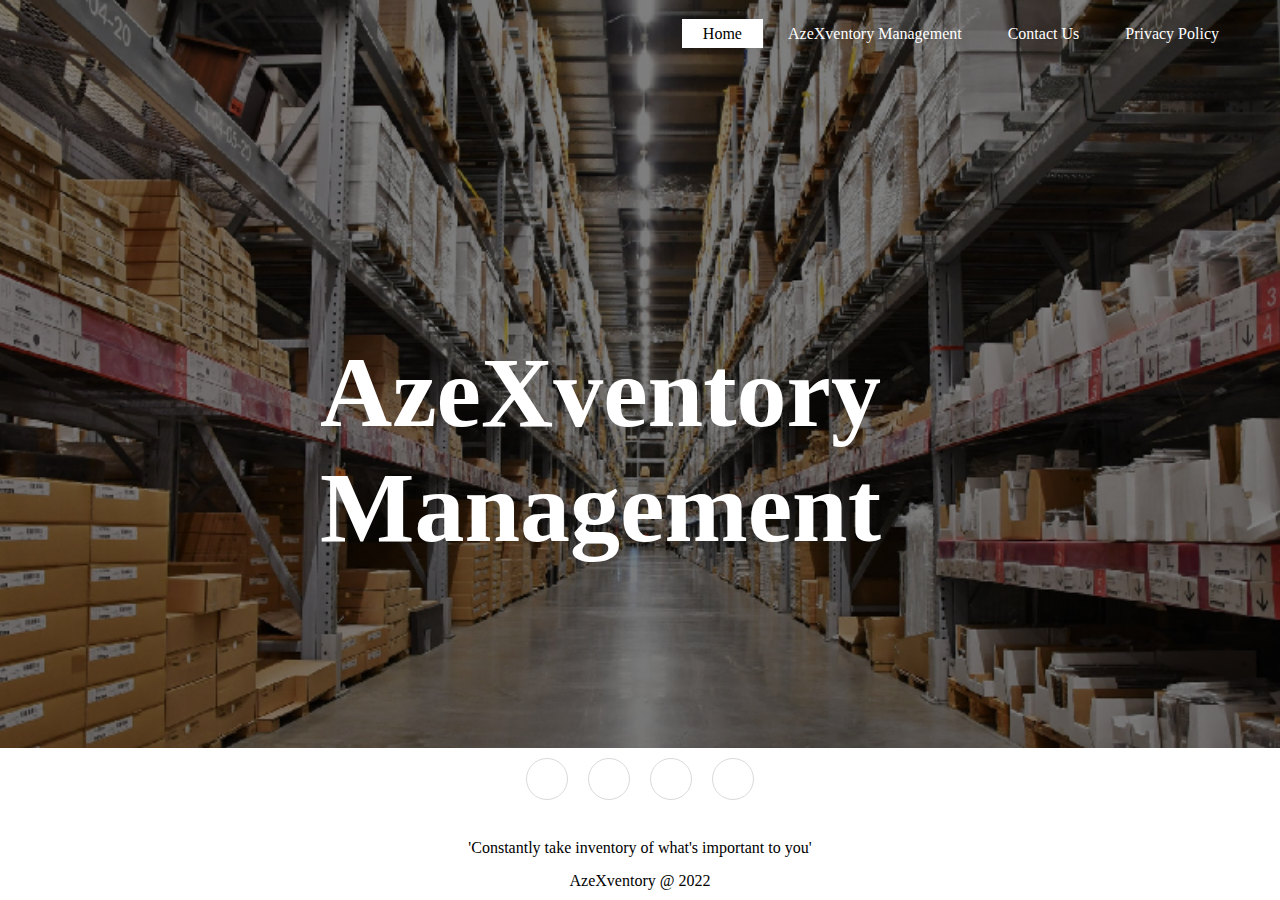
<file: index.html>
<!DOCTYPE html>
<html>
	<head>
		<title>AzeXventory</title>
		<link rel="stylesheet" href="https://cdnjs.cloudflare.com/ajax/libs/font-awesome/6.1.1/css/all.min.css" integrity="sha512-KfkfwYDsLkIlwQp6LFnl8zNdLGxu9YAA1QvwINks4PhcElQSvqcyVLLD9aMhXd13uQjoXtEKNosOWaZqXgel0g==" crossorigin="anonymous" referrerpolicy="no-referrer" />
		<link rel="stylesheet" type="text/css" href="css/style.css">
		<link rel="icon" href="assets/logo.png">
	</head>
	<body>
		<header>

			<div class="main">
				<ul>
					<li class="active"><a href="index.html">Home</a></li>
					<li><a href="azexventory.html">AzeXventory Management</a></li>
					<li><a href="contact.html">Contact Us</a></li>
					<li><a href="privacypolicy.html">Privacy Policy</a></li>
				</ul>
			</div>
			<div class="title">
				<h1>AzeXventory Management</h1>
			</div>

			<section class="footer">
				<div class="social">
					<a href="https://web.facebook.com/"><i class="fab fa-facebook-f"></i></a>
					<a href="https://www.tiktok.com/en/"><i class="fab fa-tiktok"></i></a>
					<a href="https://twitter.com/"><i class="fab fa-twitter"></i></a>
					<a href="https://www.instagram.com/"><i class="fab fa-instagram"></i></a>
				</div> 
				<p class="quotes">
					'Constantly take inventory of what's important to you'
				</p>
				<p class="copyright">
					AzeXventory @ 2022
				</p>
			</section>

		</header>
	</body>
</html>
</file>
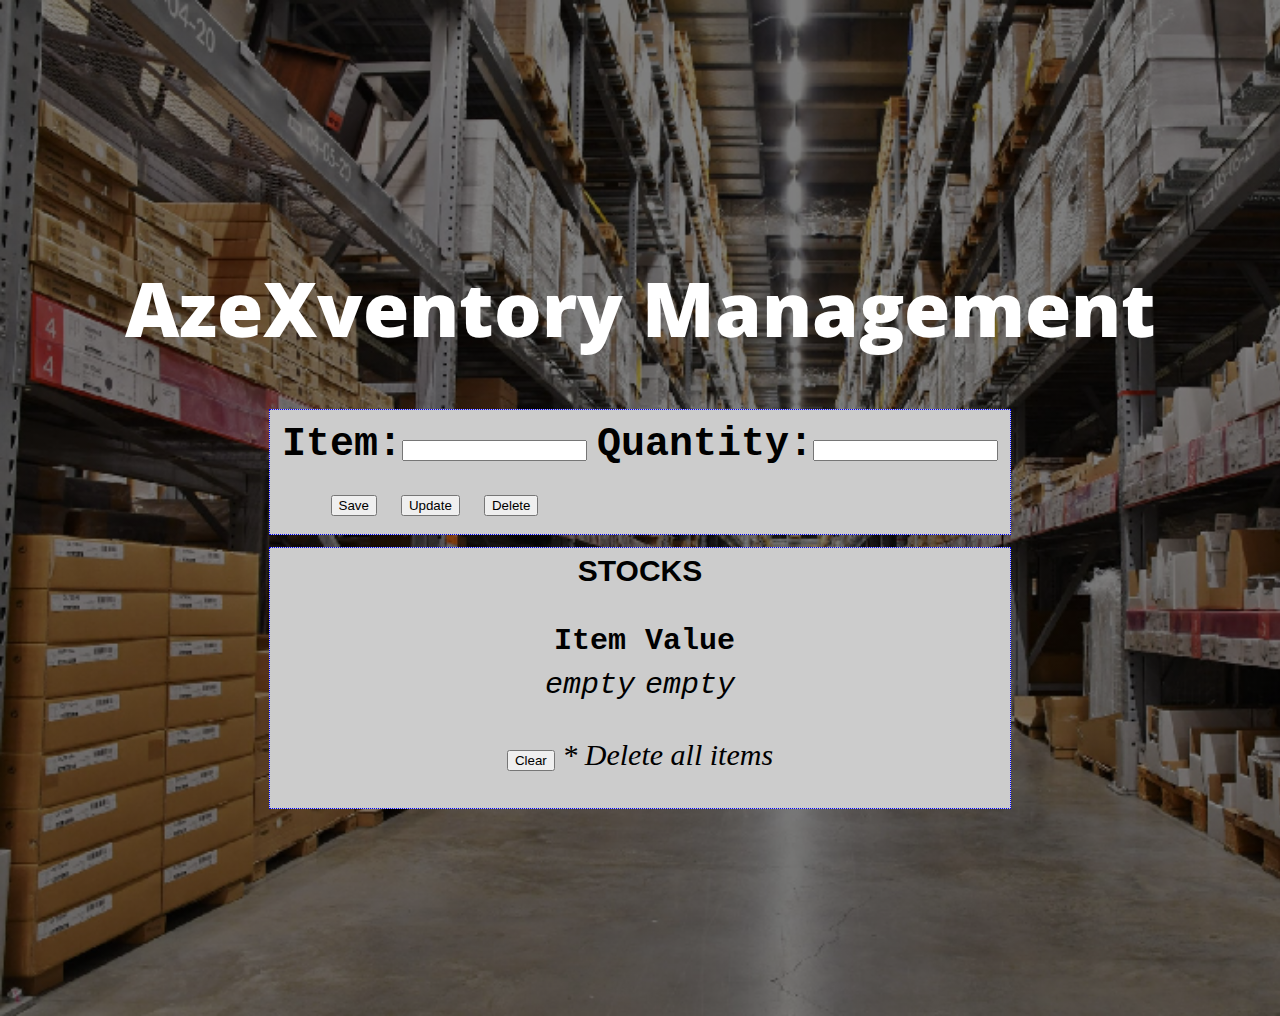
<file: azexventory.html>
<!DOCTYPE HTML>
<html lang="en-US">
	<head>	
		<meta charset="utf-8">
		<meta name="viewport" content="width=device-width, initial-scale=1">
		<title>AzeXventory Management</title>

		<script src="Storage.js"></script>
		<link rel="stylesheet" href="css/aze.css">
		<link rel="stylesheet" type="text/css" href="//fonts.googleapis.com/css?family=Open+Sans" />
		<link rel="icon" href="assets/logo.png">
	</head>

	<body onload="doShowAll()">

		<h1>AzeXventory Management</h1>
			<form name=AzeXventoryManagement>

				<div id="main">
					<table align="center">						
						<tr>
							<td><b>Item:</b><input type=text name=name></td>
							<td><b>Quantity:</b><input type=text name=data></td>
						</tr>

						<tr>
							<td>
							    <input type=button value="Save"   onclick="SaveItem()"> 
							    <input type=button value="Update" onclick="ModifyItem()"> 
							    <input type=button value="Delete" onclick="RemoveItem()">
							</td>
						</tr>
					</table>
				</div>

				<div id="items_table">
					<h3>STOCKS</h3>
					<table id=list></table>
					<p>
						<label><input type=button value="Clear" onclick="ClearAll()">
							<i>* Delete all items</i></label>
					</p>
				</div>
			</form>

	</body>
</html>
</file>
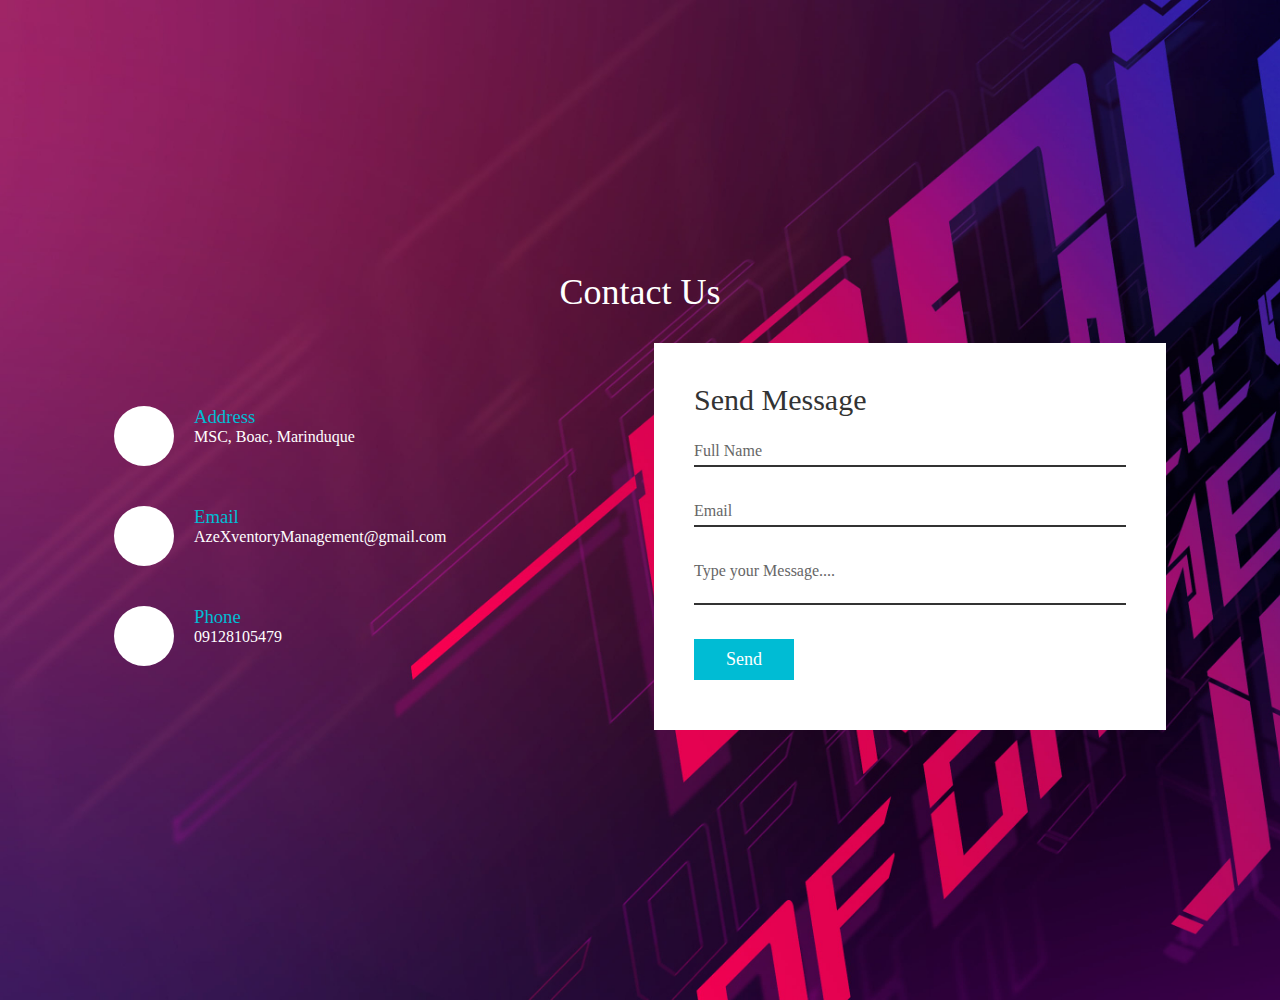
<file: contact.html>
<!DOCTYPE html>
<html>
	<head>
		<title>Contact Us</title>
		<link rel="stylesheet" href="https://cdnjs.cloudflare.com/ajax/libs/font-awesome/6.1.1/css/all.min.css" integrity="sha512-KfkfwYDsLkIlwQp6LFnl8zNdLGxu9YAA1QvwINks4PhcElQSvqcyVLLD9aMhXd13uQjoXtEKNosOWaZqXgel0g==" crossorigin="anonymous" referrerpolicy="no-referrer" />
		<link rel="stylesheet" type="text/css" href="css/style.css">
		<link rel="icon" href="assets/logo.png">
	</head>
	<body>
		<section class="contact">
			<div class="content">
				<h2>Contact Us</h2>
			</div>
			<div class="container">
				<div class="contactInfo">
					<div class="box">
						<div class="icon"><i class="fa-solid fa-location-dot"></i></div>
						<div class="text">
							<h3>Address</h3>
							<p>MSC, Boac, Marinduque</p>
						</div>
					</div>
					<div class="box">
						<div class="icon"><i class="fa-solid fa-envelope"></i></div>
						<div class="text">
							<h3>Email</h3>
							<p>AzeXventoryManagement@gmail.com</p>
						</div>
					</div>
					<div class="box">
						<div class="icon"><i class="fa-solid fa-phone"></i></div>
						<div class="text">
							<h3>Phone</h3>
							<p>09128105479</p>
						</div>
					</div>
				</div>

				<div class="contactForm">
					<form>
						<h2>Send Message</h2>
						<div class="inputBox">
							<input type="text" name="" required="required">
							<span>Full Name</span>
						</div>
						<div class="inputBox">
							<input type="text" name="" required="required">
							<span>Email</span>
						</div>
						<div class="inputBox">
							<textarea required="required"></textarea>
							<span>Type your Message....</span>
						</div>
						<div class="inputBox">
							<input type="submit" name="" value="Send">
						</div>
					</form>
				</div>

			</div>
		</section>
	</body>
</html>
</file>
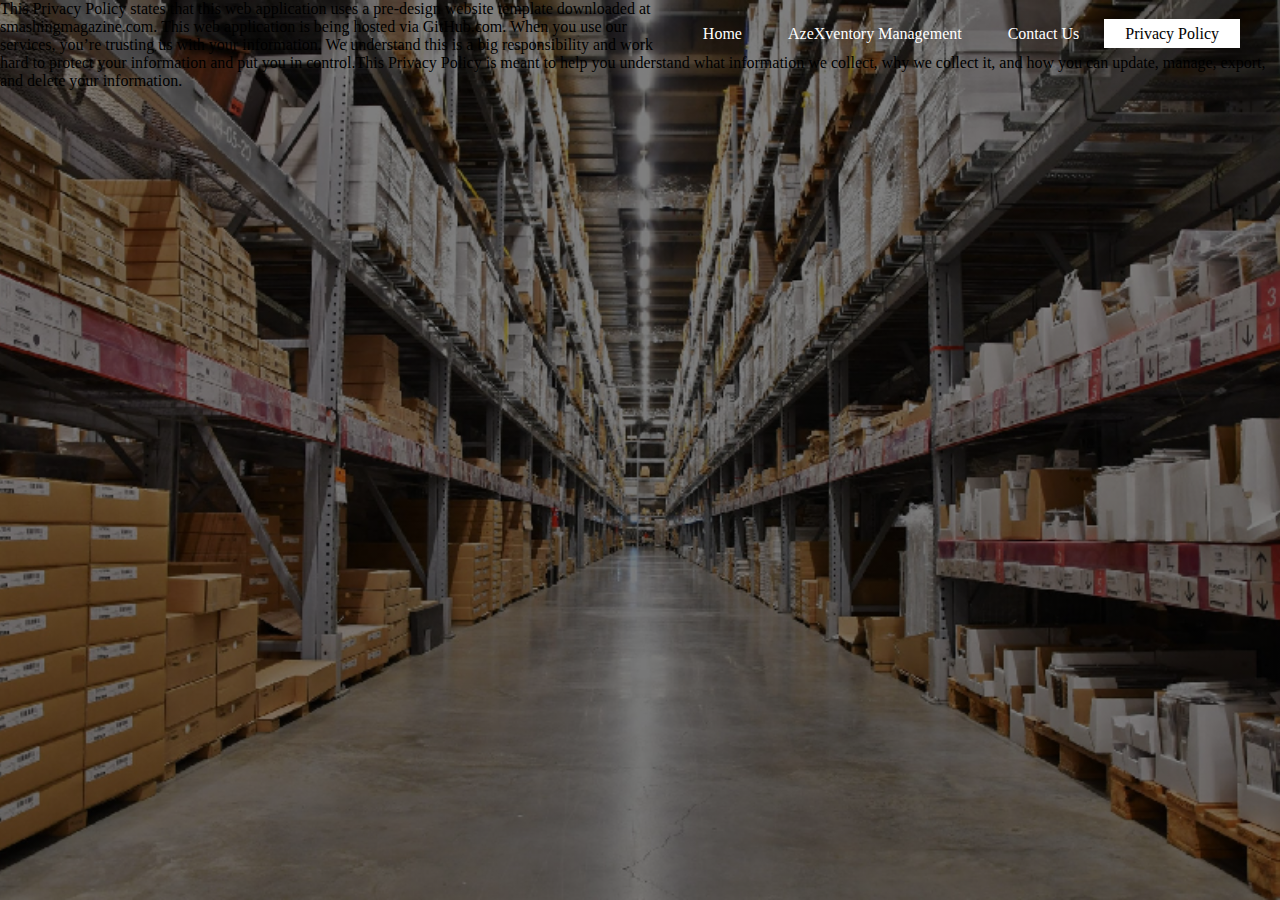
<file: privacypolicy.html>
<!DOCTYPE html>
<html>
<head>
	<meta charset="utf-8">
	<meta name="viewport" content="width=device-width, initial-scale=1">
	<title>Privacy Policy</title>
	<link rel="stylesheet" href="https://cdnjs.cloudflare.com/ajax/libs/font-awesome/6.1.1/css/all.min.css" integrity="sha512-KfkfwYDsLkIlwQp6LFnl8zNdLGxu9YAA1QvwINks4PhcElQSvqcyVLLD9aMhXd13uQjoXtEKNosOWaZqXgel0g==" crossorigin="anonymous" referrerpolicy="no-referrer" />
	<link rel="stylesheet" type="text/css" href="css/style.css">
	<link rel="icon" href="assets/logo.png">
</head>
<body>
	<header>
		<div class="main">
				<ul>
					<li><a href="index.html">Home</a></li>
					<li><a href="azexventory.html">AzeXventory Management</a></li>
					<li><a href="contact.html">Contact Us</a></li>
					<li class="active"><a href="privacypolicy.html">Privacy Policy</a></li>
				</ul>
		</div>

		<div class="center">
				<p>This Privacy Policy states that this web application uses a pre-design website template downloaded at smashingmagazine.com. This web application is being hosted via GitHub.com. When you use our services, you’re trusting us with your information. We understand this is a big responsibility and work hard to protect your information and put you in control.This Privacy Policy is meant to help you understand what information we collect, why we collect it, and how you can update, manage, export, and delete your information.</p>
		</div>
	</header>
</body>
</html>
</file>
<file: css/style.css>
*{
	margin: 0;
	padding: 0;
	font-family: Century Gothic;

}

header{
	background-image:linear-gradient(rgba(0, 0, 0, 0.5),rgba(0, 0, 0, 0.5)), url(../assets/bg.png);
	height: 100vh;
	background-size: cover;
	background-position: center;
}

ul{
	float: right;
	list-style-type: none;
	margin-top: 25px;
}

ul li{
	display: inline-block;
}

ul li a{
	text-decoration: none;
	color: #fff;
	padding: 5px 20px;
	border: 1px solid transparent;
	transition: 0.6s ease;
}

ul li a:hover{
	background-color: #fff;
	color: #000;
}

ul li.active a{
	background-color: #fff;
	color: #000;
}
.logo img{
	float: left;
	width: 150px;
	height: auto;
}

.main{
	max-width: 1200px;
	margin: auto;
}

.title{
	position: absolute;
	top: 50%;
	left: 50%;
	transform: translate(-50%,-50%);
}
.title h1{
	color: #fff;
	font-size: 100px;
}

.footer {
	position: absolute;
	bottom: 0;
	width: 100%;
	padding: 10px 0;
	background-color: #fff;
}

.footer .social {
	text-align: center;
	padding-bottom: 25px;
	color: #4b4c4d;
}

.footer .social a {
	font-size: 24px;
	color: inherit;
	border: 1px solid #ccc;
	width: 40px;
	height: 40px;
	line-height: 38px;
	display: inline-block;
	text-align: center;
	border-radius: 50%;
	margin: 0 8px;
	opacity: 0.75;
}

.footer .social a:hover {
	opacity: 0.9;
}

.footer .quotes {
	margin-top: 10px;
	text-align: center;
	font-size: 100%;
	color: #black;
}

.footer .copyright {
	margin-top: 15px;
	text-align: center;
	font-size: 100%;
	color: #black;
}

.contact {
	position: relative;
	min-height: 100vh;
	padding: 50px 100px;
	display: flex;
	justify-content: center;
	align-items: center;
	flex-direction: column;
	background: url(../assets/bckgrnd.jpg);
	background-size: cover;
}

.contact .content {
	max-width: 800px;
	text-align: center;
}

.contact .content h2 {
	font-size: 36px;
	font-weight: 500;
	color: #fff;
}

.container {
	width: 100%;
	display: flex;
	justify-content: center;
	align-items: center;
	margin-top: 30px;
}

.container .contactInfo {
	width: 50%;
	display: flex;
	flex-direction: column;
}

.container .contactInfo .box {
	position: relative;
	padding: 20px 0;
	display: flex;
}

.container .contactInfo .box .icon {
	min-width: 60px;
	height: 60px;
	background: #fff;
	display: flex;
	justify-content: center;
	align-items: center;
	border-radius: 50%;
	font-size: 22px;
}

.container .contactInfo .box .text {
	display: flex;
	margin-left: 20px;
	font-size: 16px;
	color: #fff;
	flex-direction: column;
	font-weight: 300;
}

.container .contactInfo .box .text h3 {
	font-weight: 500;
	color: #00bcd4;
}

.contactForm {
	width: 40%;
	padding: 40px;
	background: #fff;
}

.contactForm h2 {
	font-size: 30px;
	color: #333;
	font-weight: 500;
}

.contactForm .inputBox {
	position: relative;
	width: 100%;
	margin-top: 10px;
}

.contactForm .inputBox input,
.contactForm .inputBox textarea
{
	width: 100%;
	padding:5px 0;
	font-size: 16px;
	margin: 10px 0;
	border: none;
	border-bottom: 2px solid #333;
	outline: none;
	resize: none;
}

.contactForm .inputBox span {
	position: absolute;
	left: 0;
	padding:5px 0;
	font-size: 16px;
	margin: 10px 0;
	pointer-events: none;
	transition: 0.5s;
	color: #666;
}

.contactForm .inputBox input:focus ~ span,
.contactForm .inputBox input:valid ~ span,
.contactForm .inputBox textarea:focus ~ span,
.contactForm .inputBox textarea:valid ~ span {
	color: #e91e63;
	font-size: 12px;
	transform: translateY(-20px);
}

.contactForm .inputBox input[type="submit"] {
	width: 100px;
	background: #00bcd4;
	color: #fff;
	border: none;
	cursor: pointer;
	padding: 10px;
	font-size: 18px;
}

@media (max-width: 991px) {
	.contact {
		padding: 50px;
	}
	.container {
		flex-direction: column;
	}
	.container .contactInfo {
		margin-bottom: 40px;
	}
	.container .contactInfo, .contactForm {
		width: 100%;
	}
}


.textbox p {
	text-align: center;
	font-size: 25px;
	font-weight: 500;
	padding: 3em;
	position: absolute;
	top: 30%;
	margin-left: auto;
  	margin-right: auto;
  	border: 2px solid;
  	border-radius: 25px;
  	background-color: #fff;
}


/* 
Created By Kenzie Tech
*/
</file>
<file: css/aze.css>
body {
	text-align: center;

	position: relative;
	min-height: 100vh;
	padding: 50px 100px;
	display: flex;
	justify-content: center;
	align-items: center;
	flex-direction: column;
	background-image:linear-gradient(rgba(0, 0, 0, 0.5),rgba(0, 0, 0, 0.5)), url(../assets/bg.png);
	background-size: cover;
}

h1 {
	font-family: Open Sans;
	color: white;
	font-size: 75px;
	font-weight: 900;
}

td,th {
	font-family: monospace;
	padding: 4px;
	background-color: #ccc;
	text-align: center;
}

label {
	vertical-align: top;
}

#main {
	border: 1px dotted blue;
	padding: 6px;
	background-color: #ccc;
	margin-left: auto;
  	margin-right: auto;
  	font-size: 40px;
}

#items_table {
	border: 1px dotted blue;
	padding: 6px;
	margin-top: 12px;
	margin-left: auto;
  	margin-right: auto;
  	background-color: #ccc;
}

#items_table h3 {
	font-size: 30px;
	margin-top: 0px;
	font-family: sans-serif;

}
#items_table, #list {
	margin-left: auto;
  	margin-right: auto;
  	font-size: 30px;
}
</file>
